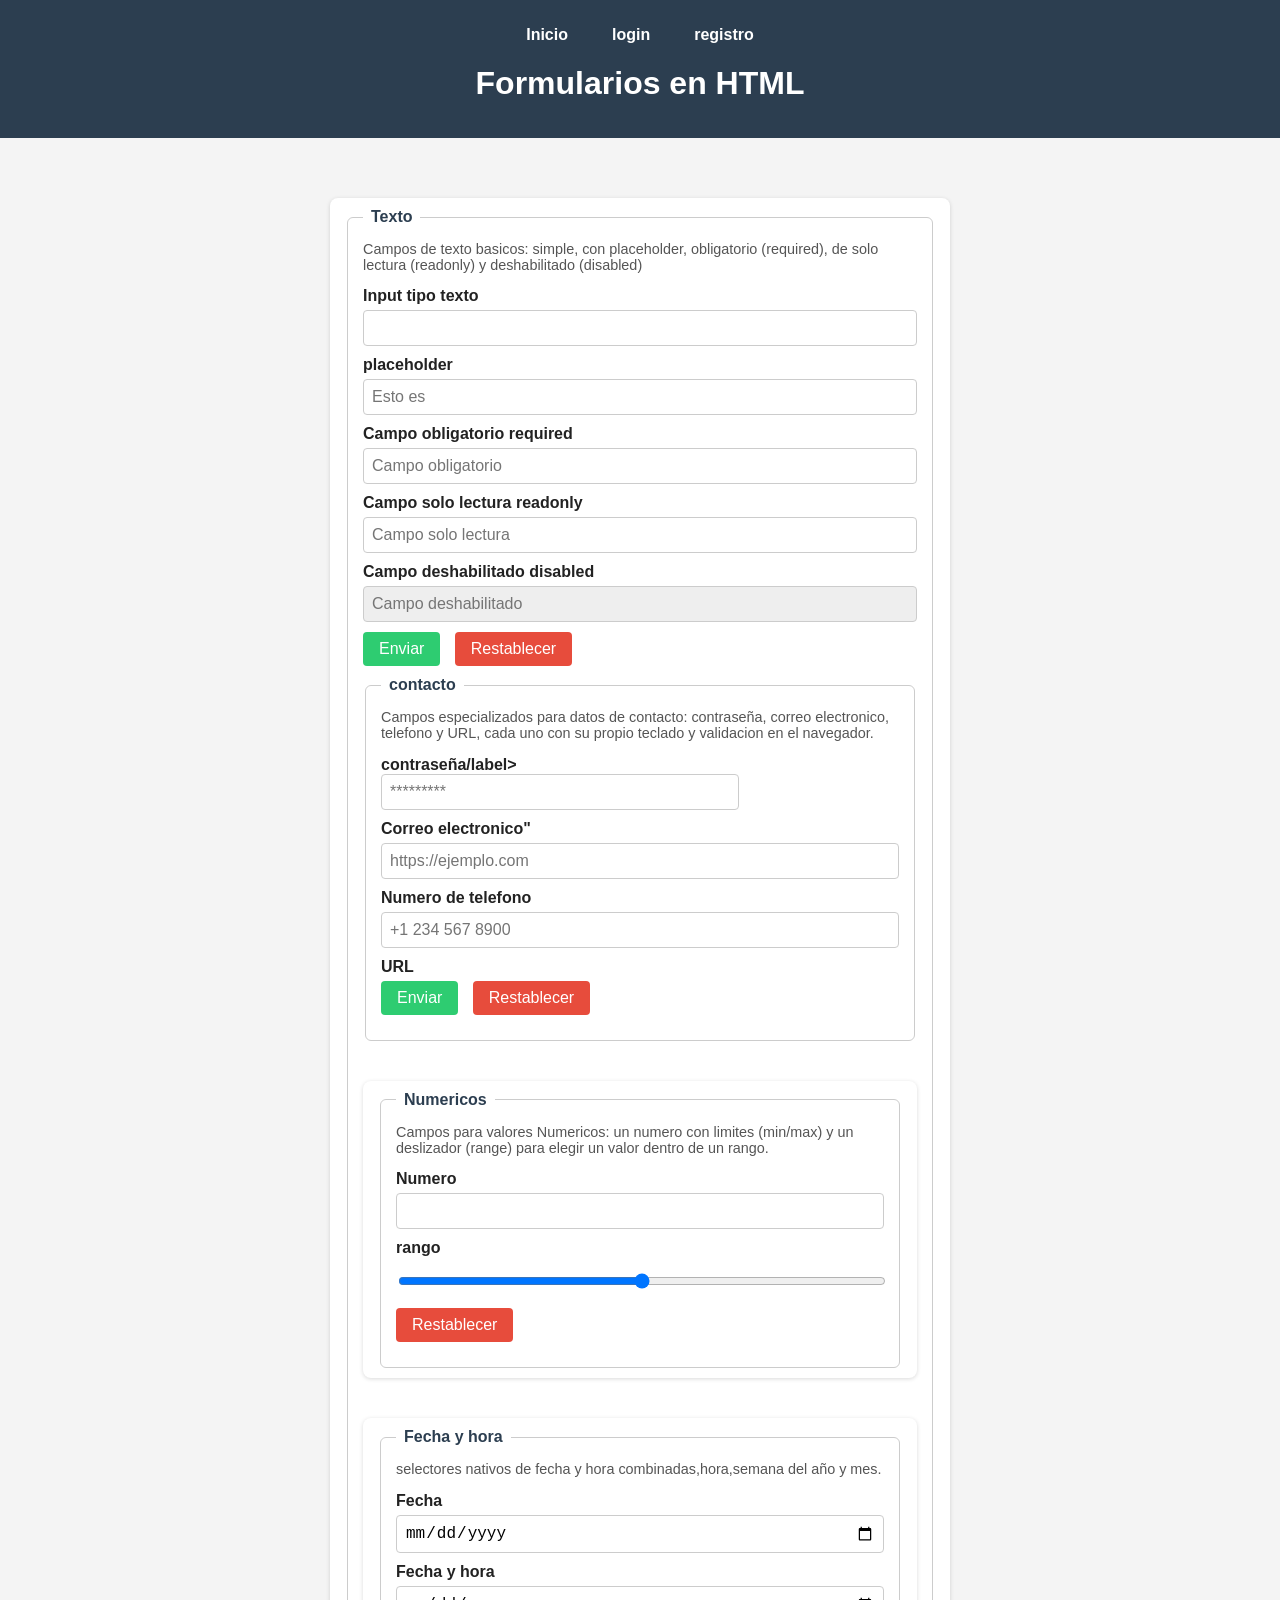
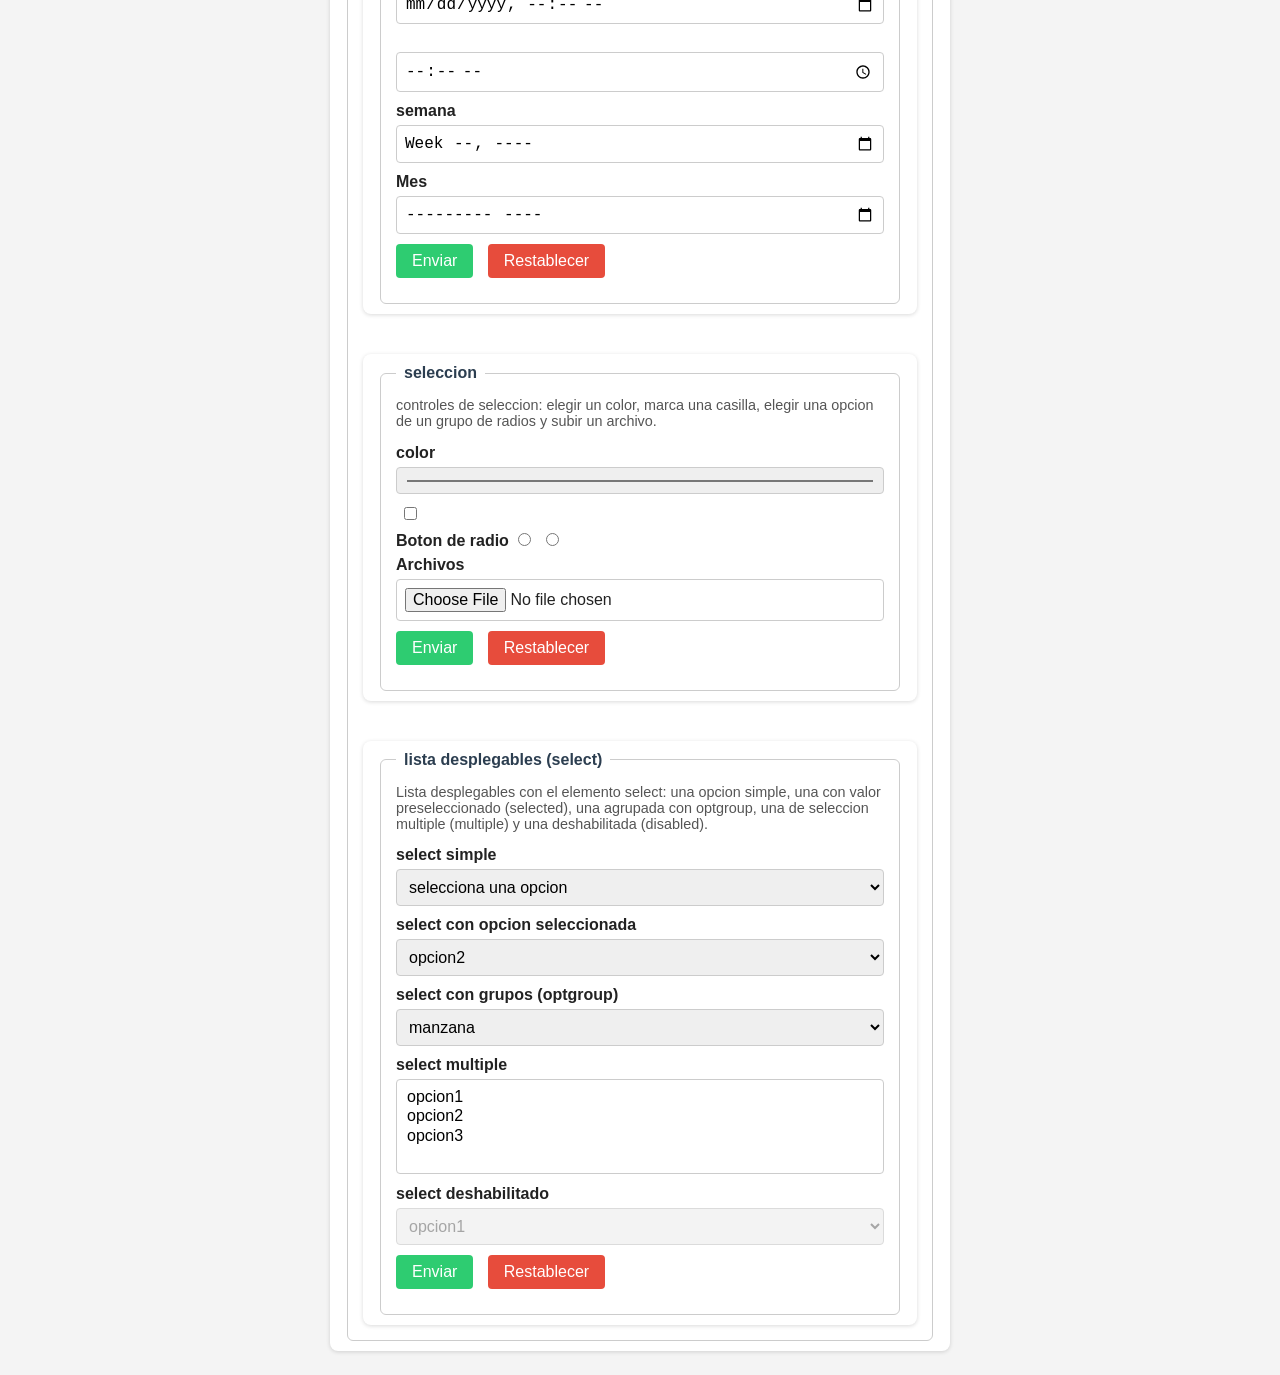
<file: FORMULARIOS/index.html>
<!DOCTYPE html>
<html lang="en">
    <head>
        <meta charset="UTF-8">
        <meta name="viewport" content="width"=device-width, initial-scale="1.0">
        <title>Formularios</title>
        <link rel="stylesheet" href="css/formularios.css">
        <link rel="shortcut icon" href="img/logo.png/" type="image/x-icon">
    </head>
    <body>

        <header>
            <nav>
                <a href="index.html">Inicio</a>
                <a href="login.html" target="_blank">login</a>
                <a href="registro.html" target="_blank">registro</a>
            </nav>
            <h1>Formularios en HTML</h1>
            <P></P>
        </header>

        <main>
            <section>
                <form action="">
                    <fieldset>
                <legend>Texto</legend>
                <p>Campos de texto basicos: simple, con placeholder, obligatorio (required), de solo lectura (readonly) y deshabilitado (disabled)</p>

                <label for="">Input tipo texto</label>
                <input type="text">
                <br>

                <label for="">placeholder</label>
                <input type="text" placeholder="Esto es">
                <br>

                <label for="">Campo obligatorio required</label>
                <input type="text" placeholder="Campo obligatorio" required>
                <br>

                <label for="">Campo solo lectura readonly</label>
                <input type="text" readonly placeholder="Campo solo lectura">
                <br>

                <label for="">Campo deshabilitado disabled</label>
                <input type="text" disabled placeholder="Campo deshabilitado">
                <br>

                <input type="submit" value="Enviar">
                <input type="reset" value="Restablecer">

                <form action="">
                    <fieldset>
                        <legend>contacto</legend>
                        <p>Campos especializados para datos de contacto: contraseña, correo electronico, telefono y URL, cada uno con su propio teclado y validacion en el navegador.</p>

                        <label for="">contraseña/label>
                            <input type="password" placeholder="*********">
                            <br>

                            <label for=""></label>Correo electronico"</label>
                            <input type="password" placeholder="https://ejemplo.com">
                            <br>

                            <label for="">Numero de telefono</label>
                            <input type="tel" placeholder="+1 234 567 8900">
                            <br>
 
                            <label for="">URL</label>
                            <inpunt type="URL" placeholder="https://ejemplo.com">
                                <br>

                                <input type="submit" value="Enviar">
                                <input type="reset" value="Restablecer">
                    </fieldset>
                </form>
                <form action="">
                    <fieldset>
                        <legend>Numericos</legend>
                        <p>Campos para valores Numericos: un numero con limites (min/max) y un deslizador (range) para elegir un valor dentro de un rango.</p>

                        <label for="">Numero</label>
                        <input type="number" min="0" max="100" step="1">
                        <br>

                        <label for="">rango</label>
                        <input type="range" min="0" max="100" step="1">
                        <br>

                        <inpunt type="submit" value="Enviar">
                            <input type="reset" value="Restablecer">
                    </fieldset>
                </form>

                <form action="">
                    <form action="">
                        <fieldset>
                            <legend>Fecha y hora</legend>
                            <p>selectores nativos de fecha y hora combinadas,hora,semana del año y mes.</p>

                            <label form="">Fecha</label>
                            <input type="date">
                            <br>

                            <label for="">Fecha y hora</label>
                            <input type="datetime-local">
                            <br>

                            <label for="hora"></label>
                        <input type="time">
                        <br>

                        <label for="">semana</label>
                        <input type="week">
                        <br>

                        <label for="">Mes</label>
                        <input type="month">
                        <br>

                        <input type="submit" value="Enviar">
                        <input type="reset" value="Restablecer">
                    </fieldset>
                </form>
                <form action="">
                    <fieldset>
                        <legend>seleccion</legend>
                        <p>controles de seleccion: elegir un color, marca una casilla, elegir una opcion de un grupo de radios y subir un archivo.</p>

                        <label for="">color</label>
                        <input type="color">
                        <br>

                        <label for=""casilla de verificacion></label>
                        <input type="checkbox">
                        <br>

                        <label for="">Boton de radio</label>
                        <input type="radio" name="radiogroup">
                        <input type="radio" name="radiogroup">
                        <br>

                        <label for="">Archivos</label>
                        <input type="file">
                        <br>

                        <input type="submit" value="Enviar">
                        <input type="reset" value="Restablecer">
                    </fieldset>
                </form>
                <form action="">
                    <fieldset>
                        <legend> lista desplegables (select)</legend>
                        <p>Lista desplegables con el elemento select: una opcion simple, una con valor preseleccionado (selected), una agrupada con optgroup, una de seleccion multiple (multiple) y una deshabilitada (disabled).</p>

                     <label for="">select simple</label>
                     <select name="">
                        <option value="">selecciona una opcion</option>
                        <option value="opcion1">opcion 1</option>
                        <option value="opcion2">opcion 2</option>
                        <option value="opcion3">opcion 3</option>
                     </select>
                     <br>

                    <label for="">select con opcion seleccionada</label>
                    <select name="">
                        <option value="opcion1">opcion1</option>
                        <option value="opcion2" selected>opcion2</option>
                        <option value="opcion3">opcion3</option>
                    </select>
                    <br>

                    <label for="">select con grupos (optgroup)</label>
                    <select name="">
                        <optgroup label="frutas">
                            <option value="manzana">manzana</option>
                            <option value="pera">pera</option>
                        </optgroup>
                        <optgroup label="verduras">
                            <option value="zanahoria">zanahoria</option>
                            <option value="lechuga">lechuga</option>
                        </optgroup>
                    </select>
                    <br>

                    <label for="">select multiple</label>
                    <select name="" multiple>
                        <option value="opcion1">opcion1</option>
                        <option value="opcion2">opcion2</option>
                        <option value="opcion3">opcion3</option>
                    </select>
                    <br>

                    <label for="">select deshabilitado</label>
                    <select name="" disabled>
                        <option value="opcion1">opcion1</option>
                    </select>
                    <br>

                    <input type="submit" value="Enviar">
                    <input type="reset" value="Restablecer">
                    </fieldset>
                </form>
            </section>
        </main>
    </body>
</html>
</file>
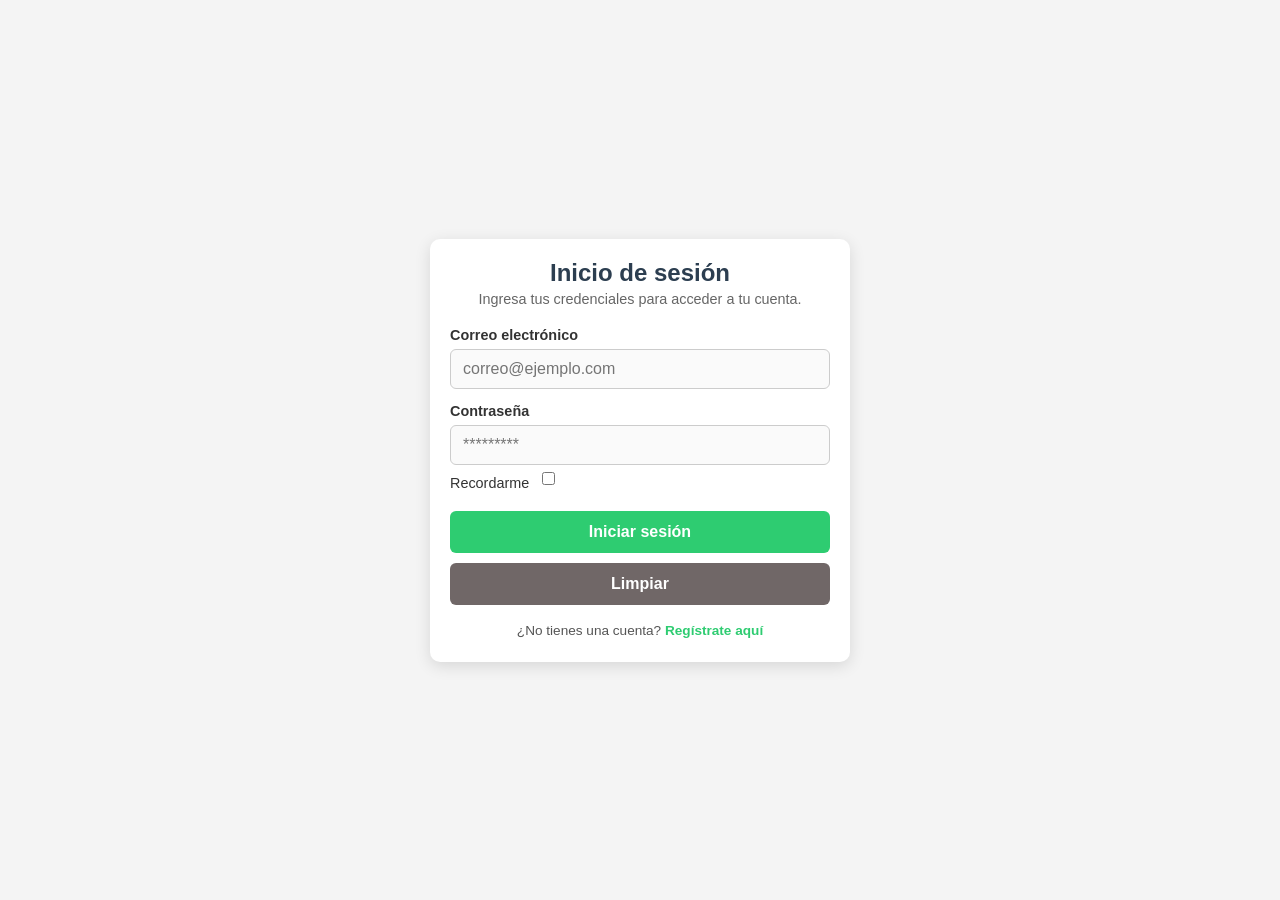
<file: FORMULARIOS/login.html>
<!DOCTYPE html>
<html lang="en">
<head>
    <meta charset="UTF-8">
    <meta name="viewport" content="width=device-width, initial-scale=1.0">
    <title>Login</title>
    <link rel="stylesheet" href="css/login.css">
    <link rel="shortcut icon" href="img/logo.png" type="image/x-icon">
</head>
<body>

    <main>
        <section>
            <form action="">
                <fieldset>
                    <legend>Inicio de sesión</legend>
                    <p>Ingresa tus credenciales para acceder a tu cuenta.</p>

                    <label>Correo electrónico</label>
                    <input type="email" placeholder="correo@ejemplo.com" required>

                    <label>Contraseña</label>
                    <input type="password" placeholder="*********" required>

                    <label>Recordarme</label>
                    <input type="checkbox">

                    <input type="submit" value="Iniciar sesión">
                    <input type="reset" value="Limpiar">

                    <p class="enlace">¿No tienes una cuenta? <a href="registro.html">Regístrate aquí</a></p>
                </fieldset>
            </form>
        </section>
    </main>
</body>
</html>
</file>
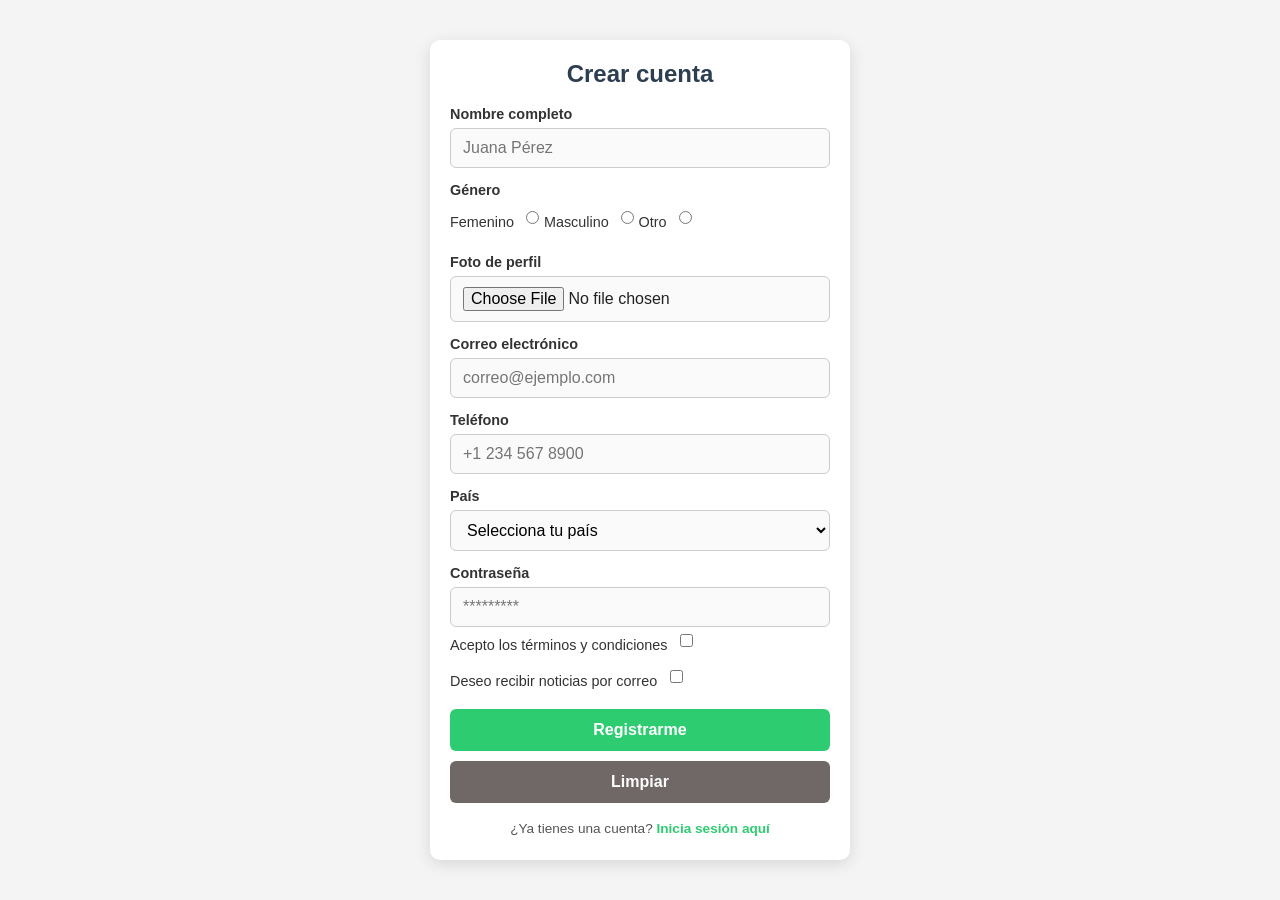
<file: FORMULARIOS/registro.html>
<!DOCTYPE html>
<html lang="en">
<head>
    <meta charset="UTF-8">
    <meta name="viewport" content="width=device-width, initial-scale=1.0">
    <title>Registro</title>
    <link rel="stylesheet" href="css/login.css">
    <link rel="shortcut icon" href="img/logo.png" type="image/x-icon">
</head>
<body>

    <main>
        <section>
            <form action="">
                <fieldset>
                    <legend>Crear cuenta</legend>

                    <label>Nombre completo</label>
                    <input type="text" placeholder="Juana Pérez" required>

                    <label>Género</label>
                    <div class="grupo-radios">
                        <label >Femenino</label>
                        <input type="radio"  value="femenino">

                        <label>Masculino</label>
                        <input type="radio" value="masculino">
                        <label>Otro</label>
                        <input type="radio" value="otro">
                    </div>

                    <label>Foto de perfil</label>
                    <input type="file" accept="image/*">

                    <label>Correo electrónico</label>
                    <input type="email" placeholder="correo@ejemplo.com" required>

                    <label>Teléfono</label>
                    <input type="tel" placeholder="+1 234 567 8900">

                    <label>País</label>
                    <select>
                        <option value="">Selecciona tu país</option>
                        <option value="ar">Argentina</option>
                        <option value="co">Colombia</option>
                        <option value="mx">México</option>
                        <option value="es">España</option>
                        <option value="otro">Otro</option>
                    </select>

                    <label>Contraseña</label>
                    <input type="password" placeholder="*********" required>

                    <label>Acepto los términos y condiciones</label>
                    <input type="checkbox" required>

                    <label>Deseo recibir noticias por correo</label>
                    <input type="checkbox">

                    <input type="submit" value="Registrarme">
                    <input type="reset" value="Limpiar">

                    <p class="enlace">¿Ya tienes una cuenta? <a href="login.html">Inicia sesión aquí</a></p>
                </fieldset>
            </form>
        </section>
    </main>
</body>
</html>
</file>
<file: FORMULARIOS/css/formularios.css>
* {
    box-sizing: border-box;
}

body {
    margin: 0;
    font-family: Arial, Helvetica, sans-serif;
    background-color: #f4f4f4;
    color: #222;
}

header {
    background-color: #2c3e50;
    color: #fff;
    padding: 20px;
    text-align: center;
}

header h1 {
    margin: 0;
}

nav {
    display: flex;
    justify-content: center;
    gap: 20px;
    margin-bottom: 15px;
}

nav a {
    color: #fff;
    text-decoration: none;
    font-weight: 600;
    padding: 6px 12px;
    border-radius: 4px;
    transition: background-color 0.2s;
}

nav a:hover {
    background-color: rgba(255, 255, 255, 0.15);
}

main {
    display: flex;
    flex-wrap: wrap;
    gap: 20px;
    padding: 20px;
    justify-content: center;
}

section {

    flex-wrap: wrap;
    gap: 20px;
    width: 50%;
}

form {
    background-color: #fff;
    border-radius: 8px;
    box-shadow: 0 1px 4px rgba(0, 0, 0, 0.15);
    padding: 10px 15px;
    flex: 1 1 300px;
    margin-top: 40px;
}

fieldset {
    border: 1px solid #ccc;
    border-radius: 6px;
    padding: 15px;
}

legend {
    font-weight: bold;
    color: #2c3e50;
    padding: 0 8px;
}

fieldset p {
    font-size: 0.9rem;
    color: #555;
    margin-top: 0;
}

label {
    display: inline-block;
    margin-bottom: 5px;
    font-weight: 600;
}

input,
select {
    width: 100%;
    padding: 8px;
    margin-bottom: 10px;
    border: 1px solid #ccc;
    border-radius: 4px;
    font-size: 1rem;
}

input[type="checkbox"],
input[type="radio"] {
    width: auto;
    margin-right: 5px;
}

input[type="submit"],
input[type="reset"],
input[type="button"] {
    width: auto;
    cursor: pointer;
    border: none;
    color: #fff;
    padding: 8px 16px;
    margin-right: 10px;
}

input[type="submit"] {
    background-color: #2ecc71;
}

input[type="submit"]:hover {
    background-color: #27ae60;
}

input[type="reset"] {
    background-color: #e74c3c;
}

input[type="reset"]:hover {
    background-color: #c0392b;
}

input[type="button"] {
    background-color: #3498db;
}

input[type="button"]:hover {
    background-color: #2980b9;
}

input:disabled,
select:disabled {
    background-color: #eee;
    cursor: not-allowed;
}
</file>
<file: FORMULARIOS/css/login.css>
* {
    box-sizing: border-box;
}

body {
    margin: 0;
    min-height: 100vh;
    display: flex;
    align-items: center;
    justify-content: center;
    font-family: Arial, Helvetica, sans-serif;
    background-color: #f4f4f4;
    color: #222;
    padding: 20px;
}

main {
    display: flex;
    justify-content: center;
    width: 100%;
}

section {
    width: 100%;
    max-width: 420px;
}

form {
    background-color: #fff;
    border-radius: 10px;
    box-shadow: 0 4px 16px rgba(0, 0, 0, 0.12);
    padding: 10px 20px 20px;
}

fieldset {
    border: none;
    padding: 0;
    margin: 0;
}

legend {
    width: 100%;
    text-align: center;
    font-size: 1.5rem;
    font-weight: bold;
    color: #2c3e50;
    padding: 10px 0 4px;
}

fieldset > p {
    text-align: center;
    font-size: 0.9rem;
    color: #666;
    margin-top: 0;
    margin-bottom: 20px;
}

label {
    display: block;
    margin: 14px 0 6px;
    font-weight: 600;
    font-size: 0.9rem;
    color: #333;
}

input,
select {
    width: 100%;
    padding: 10px 12px;
    border: 1px solid #ccc;
    border-radius: 6px;
    font-size: 1rem;
    font-family: inherit;
    background-color: #fafafa;
    transition: border-color 0.2s, box-shadow 0.2s;
}

input:focus,
select:focus {
    outline: none;
    border-color: #2ecc71;
    box-shadow: 0 0 0 3px rgba(46, 204, 113, 0.2);
    background-color: #fff;
}

label:has(+ input[type="checkbox"]),
label:has(+ input[type="radio"]) {
    display: inline-block;
    margin: 10px 8px 10px 0;
    font-weight: 500;
}

input[type="checkbox"],
input[type="radio"] {
    width: auto;
    accent-color: #2ecc71;
    margin: 0 0 10px;
    vertical-align: middle;
    cursor: pointer;
}

input[type="submit"],
input[type="reset"] {
    width: 100%;
    margin-top: 10px;
    padding: 12px;
    border: none;
    border-radius: 6px;
    font-size: 1rem;
    font-weight: 600;
    cursor: pointer;
    color: #fff;
    transition: background-color 0.2s;
}

input[type="submit"] {
    background-color: #2ecc71;
}

input[type="submit"]:hover {
    background-color: #27ae60;
}

input[type="reset"] {
    background-color: #706767;
}

input[type="reset"]:hover {
    background-color: #c0392b;
}

.enlace {
    text-align: center;
    font-size: 0.85rem;
    color: #555;
    margin-top: 18px;
    margin-bottom: 4px;
}

.enlace a {
    color: #2ecc71;
    font-weight: 600;
    text-decoration: none;
}

.enlace a:hover {
    text-decoration: underline;
}
</file>
